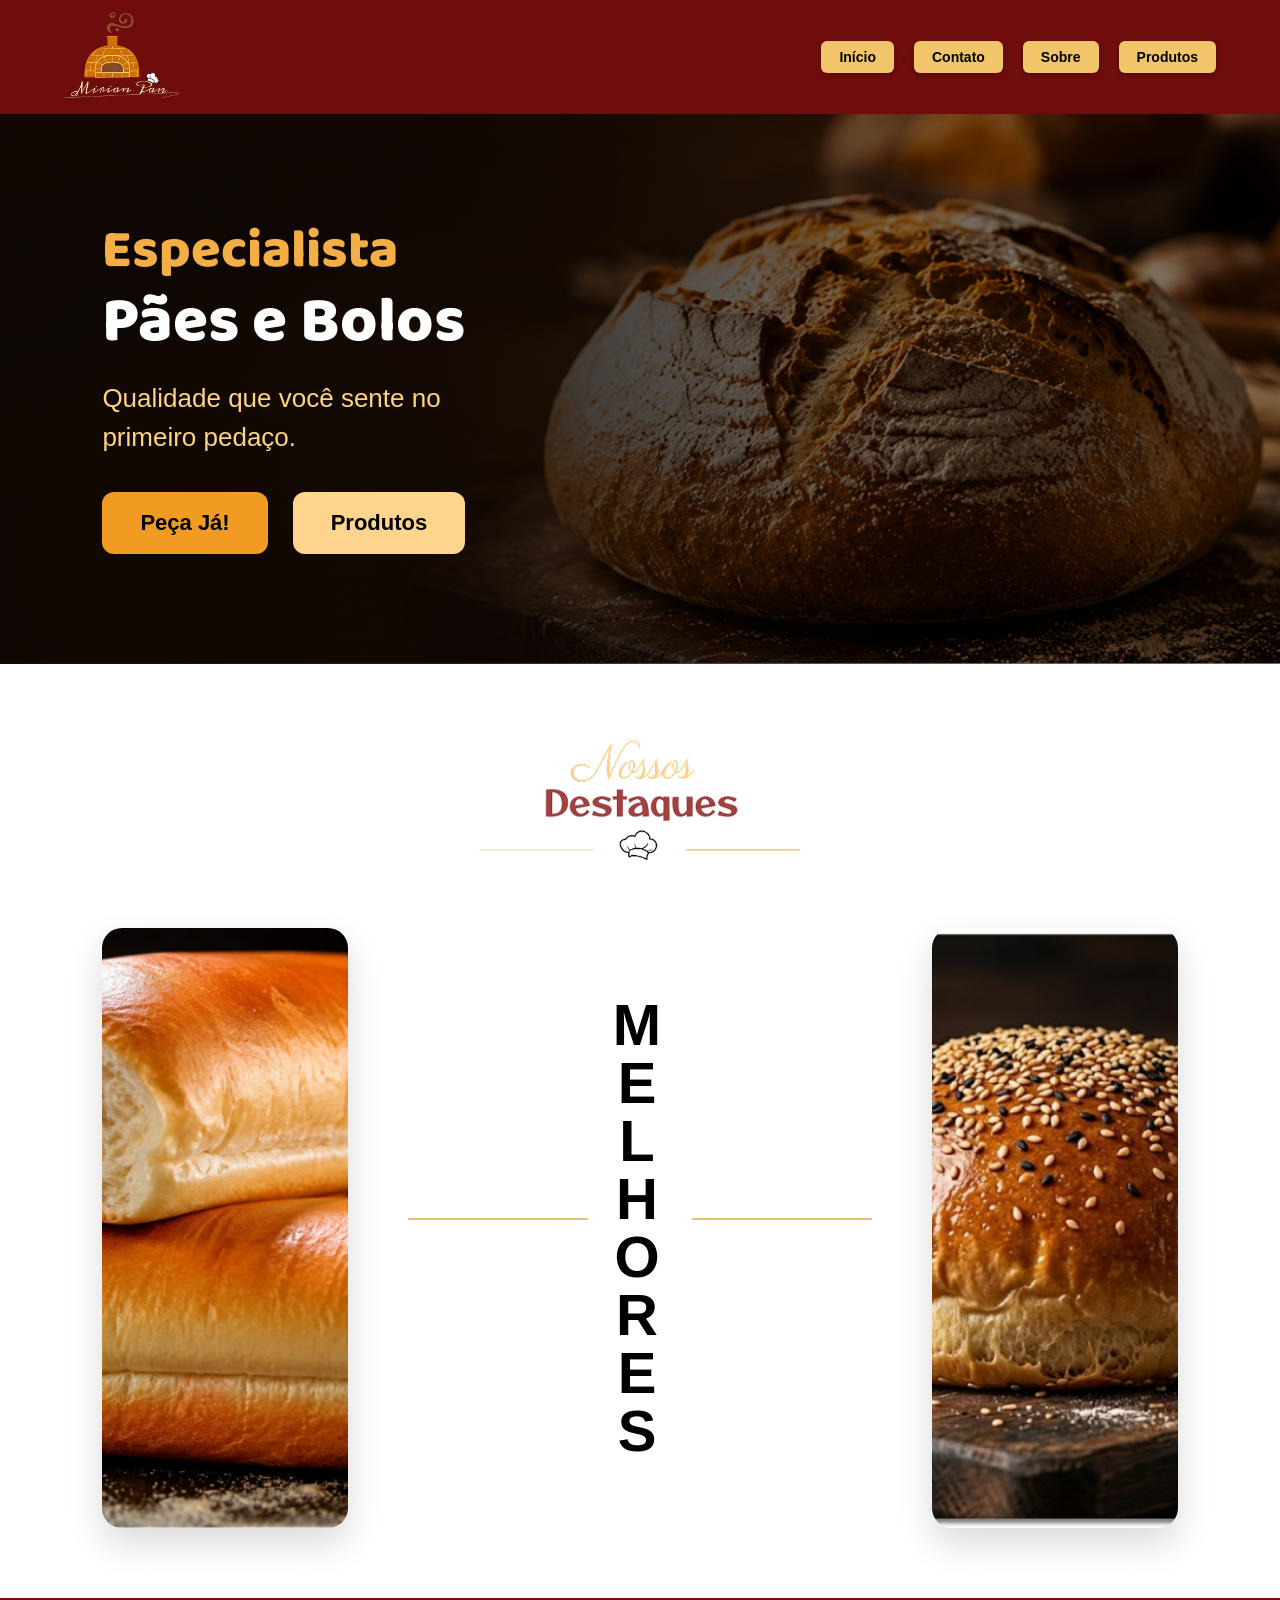
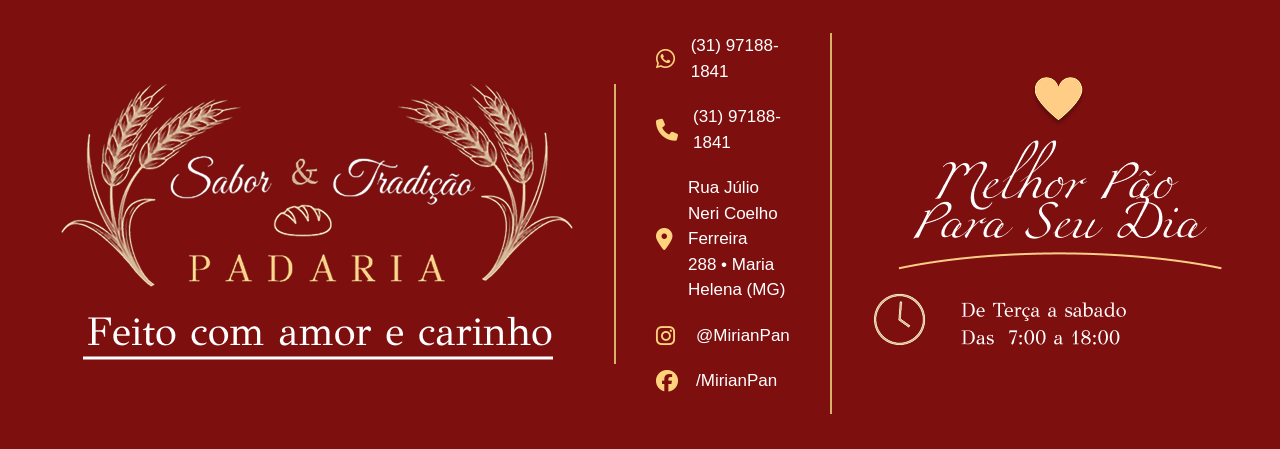
<file: index.html>
<!DOCTYPE html>
<html lang="pt-BR">
<head>
    <meta charset="UTF-8">
    <meta name="viewport" content="width=device-width, initial-scale=1.0">
    <title>Minian Pan</title>
    <link rel="stylesheet" href="style.css">
    <link rel="stylesheet"
href="https://cdnjs.cloudflare.com/ajax/libs/font-awesome/6.7.2/css/all.min.css">
    <!-- Google Fonts -->
    <link href="https://fonts.googleapis.com/css2?family=Baloo+2:wght@600;700;800&family=Poppins:wght@400;500;600&display=swap" rel="stylesheet">
   
<body>

<header class="header">
    <div class="container">
        <div class="logo">
            <img src="logo.png" alt="Minian Pan">
        </div>

        <nav class="menu">
            <a href="index.html">Início</a>
            <a href="contato.html">Contato</a>
            <a href="sobre.html">Sobre</a>
            <a href="protudos.html">Produtos</a>
        </nav>
    </div>
</header>

<section class="banner">

    <div class="overlay"></div>

    <div class="conteudo">
        <span class="subtitulo">Especialista</span>

        <h1>Pães e Bolos</h1>

        <p>
            Qualidade que você sente no<br>
            primeiro pedaço.
        </p>

        <div class="botoes">
            <a href="#" class="btn btn-laranja">Peça Já!</a>
            <a href="#" class="btn btn-claro">Produtos</a>
        </div>

    </div>
</section>


<section class="destaques">

    <div class="titulo">
        <img src="destaques.png" alt="Nossos Destaques">
    </div>

    <div class="cards">

        <!-- Imagem esquerda -->
        <div class="card">
            <img src="hot_pag1.png" alt="Produto 1">
        </div>

        <!-- Texto Central -->
        <div class="centro">

            <div class="linha"></div>

            <h2>
                M<br>
                E<br>
                L<br>
                H<br>
                O<br>
                R<br>
                E<br>
                S
            </h2>

            <div class="linha"></div>

        </div>

        <!-- Imagem direita -->
        <div class="card">
            <img src="hambuerguer_pag1.png" alt="Produto 2">
        </div>

    </div>

</section>





<footer class="footer">

    <div class="footer-container">

        <!-- Logo -->
        <div class="footer-logo">
            <img src="Footer_logo.png" alt="Padaria">
           
        </div>

        <!-- Contatos -->
        <div class="footer-contato">

            <div class="item">
                <i class="fa-brands fa-whatsapp"></i>
                <span>(31) 97188-1841</span>
            </div>

            <div class="item">
                <i class="fa-solid fa-phone"></i>
                <span>(31) 97188-1841</span>
            </div>

            <div class="item">
                <i class="fa-solid fa-location-dot"></i>
                <span>
                    Rua Júlio Neri Coelho Ferreira
                    <br>
                    288 • Maria Helena (MG)
                </span>
            </div>

            <div class="item">
                <i class="fa-brands fa-instagram"></i>
                <span>@MirianPan</span>
            </div>

            <div class="item">
                <i class="fa-brands fa-facebook"></i>
                <span>/MirianPan</span>
            </div>

        </div>

        <!-- Informações -->
        <div class="footer-info">

            <img src="Group 14.png" alt="Melhor pão">

            <div class="horario">

              
                </div>

            </div>

        </div>

    </div>

</footer>


</body>
</html>
</file>
<file: style.css>
*{
    margin:0;
    padding:0;
    box-sizing:border-box;
    font-family: Arial, Helvetica, sans-serif;
}

body{
    background:#f4f4f4;
}

.header{
    width:100%;
    background:#6f0d0d;
    padding:10px 0;
}

.container{
    width:90%;
    max-width:1200px;
    margin:auto;

    display:flex;
    align-items:center;
    justify-content:space-between;
}

.logo img{
    height:90px;
}

.menu{
    display:flex;
    gap:20px;
}

.menu a{
    text-decoration:none;
    background:#f3c56b;
    color:#000;
    padding:8px 18px;
    border-radius:6px;
    font-size:14px;
    font-weight:bold;
    transition:.3s;
    box-shadow:0 2px 4px rgba(0,0,0,.25);
}

.menu a:hover{
    background:#e8b24d;
    transform:translateY(-2px);
}

.banner{

    width:100%;
    height:550px;

    background-image:
    linear-gradient(to right,
    rgba(25,12,4,.92) 0%,
    rgba(25,12,4,.75) 35%,
    rgba(25,12,4,.15) 70%,
    rgba(25,12,4,0) 100%),

    url("banner_pag1.png");

    background-size:cover;
    background-position:center;
    display:flex;
    align-items:center;

    position:relative;
}

.conteudo{

    max-width:500px;

    margin-left:8%;

    color:#fff;

    position:relative;

    z-index:2;
}

.subtitulo{

    display:block;

    font-family:'Baloo 2',cursive;

    font-size: 54px;
    font-weight: 800;

    color:#F4AE46;

    line-height:1;
}

h1{

    font-family:'Baloo 2',cursive;

    font-size: 64px;
    font-weight: 800;
    line-height: 1.1;
    margin: 10px 0 20px;

    color:#fff;

    
}

p{

    font-size: 26px;
    line-height: 1.5;
    margin-bottom: 35px;

    color:#FFD47E;

   

    
}

.botoes{

    display: flex;
    gap: 25px;
}

.btn{

    text-decoration:none;

    padding: 18px 38px;
    font-size: 22px;
    font-weight: 700;
    border-radius: 12px;

    transition:.3s;
}

.btn-laranja{

    background:#F29B22;

    color:#000;
}

.btn-laranja:hover{

    background:#ffb13d;

    transform:translateY(-3px);
}

.btn-claro{

    background:#FFD48D;

    color:#000;
}

.btn-claro:hover{

    background:#ffe1ae;

    transform:translateY(-3px);
}


/* Responsivo */

@media(max-width:900px){

.banner{

height:100%;

}

.subtitulo{

font-size:38px;

}

h1{

font-size:45px;

}

p{

font-size:18px;

}

}

@media(max-width:600px){

.banner{

justify-content:center;

text-align:center;

padding:30px;

}

.conteudo{
    margin-left: 80px;
    max-width: 600px;


}

.botoes{

justify-content:center;

flex-wrap:wrap;

}

.subtitulo{

font-size:32px;

}

h1{

font-size:38px;

}

p{

font-size:17px;

}

}






.footer{

    background:#7E0F0F;

    color:#F8D7A3;

    padding:35px 60px;

    font-family:'Poppins',sans-serif;
}

.footer-container{

    max-width:100%;

    margin:auto;

    display:grid;

    grid-template-columns:1.2fr 1fr 1fr;

    align-items:center;

    gap:40px;
}

/* Logo */

.footer-logo{

    

    border-right:2px solid #D8B16A;

    padding-right:40px;
}

.footer-logo img{

    width:auto;
    
}

.footer-logo h2{

    color:#fff;

    font-size:33px;

    margin-top:10px;

    font-weight:400;

    font-family:Georgia,serif;
}

/* Contato */

.footer-contato{

    border-right:2px solid #D8B16A;

    padding-right:40px;
}

.item{

    display:flex;

    align-items:flex-start;

    gap:15px;

    margin-bottom:18px;
}

.item i{

    color:#FFD37D;

    font-size:22px;

    width:25px;
}

.item span{

    color:white;

    font-size:17px;

    line-height:1.5;
}

/* Informações */

.footer-info{

    text-align:center;
}

.footer-info img{

    width:auto;

    margin-bottom:20px;
}

.horario{

    display:flex;

    justify-content:center;

    align-items:center;

    gap:18px;
}

.horario i{

    font-size:38px;

    color:#F8D7A3;
}

.horario strong{

    color:white;

    display:block;

    font-size:23px;
}

.horario p{

    color:white;

    font-size:20px;

    margin-top:5px;
}

/* Responsivo */

@media(max-width:900px){

.footer-container{

grid-template-columns:1fr;

text-align:center;

}

.footer-logo,
.footer-contato{

border:none;

padding:0;

}

.item{

justify-content:center;

}

.horario{

justify-content:center;

}

}



/* ========= DESTAQUES ========= */

.destaques{

    width:100%;

    padding:70px 8%;

    background:#fff;
}

.titulo{

    display:flex;

    justify-content:center;

    margin-bottom:60px;
}

.titulo img{

    width:320px;
}

/* Cards */

.cards{

    display:flex;

    justify-content:center;

    align-items:center;

    gap:60px;
}

/* Fotos */

.card{

    width:620px;

    height:600px;

    border-radius:20px;

    overflow:hidden;

    box-shadow:0 15px 35px rgba(0,0,0,.15);
}

.card img{

    width:100%;

    height:100%;

    object-fit:cover;

    transition:.4s;
}

.card:hover img{

    transform:scale(1.08);
}

/* Centro */

.centro{

    display:flex;

    align-items:center;

    gap:25px;
}

.linha{

    width:2px;

    height:320px;

    background:#A92E2E;
}

.centro h2{

    font-size:58px;

    font-weight:900;

    line-height:1;

    letter-spacing:6px;

    text-align:center;

    color:#000;
}


.banner3 {
    width: 100%;
}
.banner3 img{
    width: 100%;
    
}



/* ================= CONTATO ================= */

.contato{

    width:100%;

    padding:90px 8%;

    display:flex;

    justify-content:center;

    align-items:flex-start;

    gap:100px;

    background:#fff;
}

/* Lado esquerdo */

.contato-info{

    width:35%;
}

.contato-info h2{

    font-size:40px;

    font-family:Georgia,serif;

    color:#222;

    font-weight:500;
}

.linha-titulo{

    width:170px;

    height:2px;

    background:#D4A34D;

    margin:15px 0 40px;
}
.item{
    display:flex;
    align-items:center;
    gap:15px;
    margin-bottom:20px;
}

.icone{
    width:24px;
    height:24px;
    object-fit:contain;
}

.item span2{

    font-size:20px;

    color:#333;

    line-height:1.5;
}

/* Formulário */

.contato-form{

    width:55%;

    background:#FDF7EC;

    padding:40px;

    border-radius:15px;

    box-shadow:0 8px 25px rgba(0,0,0,.08);
}

.contato-form h2{

    text-align:center;

    font-size:34px;

    margin-bottom:35px;

    font-family:Georgia,serif;

    position:relative;
}

.contato-form h2::after{

    content:"";

    width:180px;

    height:2px;

    background:#333;

    display:block;

    margin:10px auto;
}

form{

    display:flex;

    flex-direction:column;
}

label{

    font-size:22px;

    margin-bottom:8px;

    color:#333;
}

input,
textarea{

    width:100%;

    padding:15px;

    margin-bottom:22px;

    border:none;

    border-bottom:2px solid #ccc;

    background:white;

    font-size:18px;

    outline:none;

    transition:.3s;
}

input:focus,
textarea:focus{

    border-bottom:2px solid #C48A2C;
}

textarea{

    resize:none;
}

button{

    background:#C48A2C;

    color:white;

    font-size:20px;

    font-weight:600;

    border:none;

    padding:18px;

    border-radius:10px;

    cursor:pointer;

    transition:.3s;
}

button:hover{

    background:#a87018;
}



@media(max-width:900px){

    .contato{
    
    flex-direction:column;
    
    gap:60px;
    
    }
    
    .contato-info,
    .contato-form{
    
    width:100%;
    
    }
    
    }


    .icone{
        width:25px;
        filter: sepia(100%) saturate(400%) hue-rotate(340deg);
    }


    /*================ SOBRE =================*/

.sobre{

    width:100%;

    padding:20px 3%;

    display:flex;

    justify-content:center;

    align-items:center;

    gap:60px;

    background:#fff;
}

/* Imagem */

.sobre-imagem{

    flex:2;
}

.sobre-imagem img{

    width:100%;

    height:850px;

    object-fit:cover;

    border-radius:30px;

    box-shadow:0 15px 35px rgba(0,0,0,.15);
}

/* Texto */

.sobre-conteudo{

    flex:2;
}

.titulo-menor{

    font-size:42px;

  font-family: "GFS Didot", serif;
  font-weight: 400;
  font-style: normal;

    color:#222;
}

.linha{

    width:110px;

    height:2px;

    background:#D8B16A;

    margin:12px 0 25px;
}

.sobre-conteudo h2{

    font-size:56px;

    font-family:'Great Vibes', cursive;

    font-weight:400;

    color:#222;

    line-height:1.2;

    margin-bottom:30px;
}

.sobre-conteudo p{

    font-family: "GFS Didot", serif;
    font-weight: 400;
    font-style: normal;

    font-size:24px;

    color:#333;

    line-height:1.7;

    margin-bottom:25px;

    text-align:justify;
}

.assinatura{

    width:420px;
    height: 50px;
    margin-top:20px;
}

/*================ PRODUTOS ================*/

.produtos{

    width:100%;

    background:#fff;
}

/* Banner */

.banner-produtos{

    position:relative;

    width:100%;

    height:420px;

    overflow:hidden;

}

.img-banner{

    width:100%;

    height:100%;

    object-fit:cover;

}

.overlay{

    position:absolute;

    inset:0;

    background:rgba(0,0,0,.45);

}

.texto-banner{

    position:absolute;

    top:50%;

    left:8%;

    transform:translateY(-50%);

    color:white;

}

.texto-banner h3{

    font-size:46px;

    font-family:'Great Vibes',cursive;

    font-weight:400;

}

.linha{

    width:180px;

    height:2px;

    background:#E9C06F;

    margin:12px 0 30px;

}

.texto-banner h1{

    font-size:60px;

    font-weight:400;

    line-height:1.2;

}

.texto-banner span{

    display:block;

    color:#E9C06F;

    font-size:72px;

    font-family: "Great Vibes", cursive;
    font-weight: 400;
    font-style: normal;

}

/* Categorias */

.categorias{

    display:flex;

    justify-content:center;

    gap:35px;

    margin:45px 0;

}

.categorias button{

    width:140px;

    height:45px;

    border-radius:30px;

    border:2px solid #E9C06F;

    background:#fff;

    color:#D49D45;

    font-size:20px;

    cursor:pointer;

    transition:.3s;
}

.categorias .ativo{

    background:#E9C06F;

    color:white;
}

/* Grid */

.grid-produtos{

    width:90%;

    margin:auto;

    display:grid;

    grid-template-columns:repeat(4,1fr);

    gap:30px;

    padding-bottom:80px;

}

.produto{

    background:#FFF6EA;

    border-radius:18px;

    overflow:hidden;

    box-shadow:0 5px 15px rgba(0,0,0,.12);

    transition:.3s;

}

.produto:hover{

    transform:translateY(-8px);

}

.produto img{

    width:100%;

    height:220px;

    object-fit:cover;

}

.info{

    padding:18px;

}

.info h4{

    font-size:22px;

    margin-bottom:8px;

}

.info p{

    font-size:14px;

    color:#666;

    margin-bottom:15px;

}

.info h3{

    font-size:30px;

    margin-bottom:18px;

}

.info a{

    display:inline-block;

    text-decoration:none;

    background:#E9C06F;

    color:black;

    padding:10px 18px;

    border-radius:25px;

    font-size:13px;

    font-weight:700;

}
</file>
